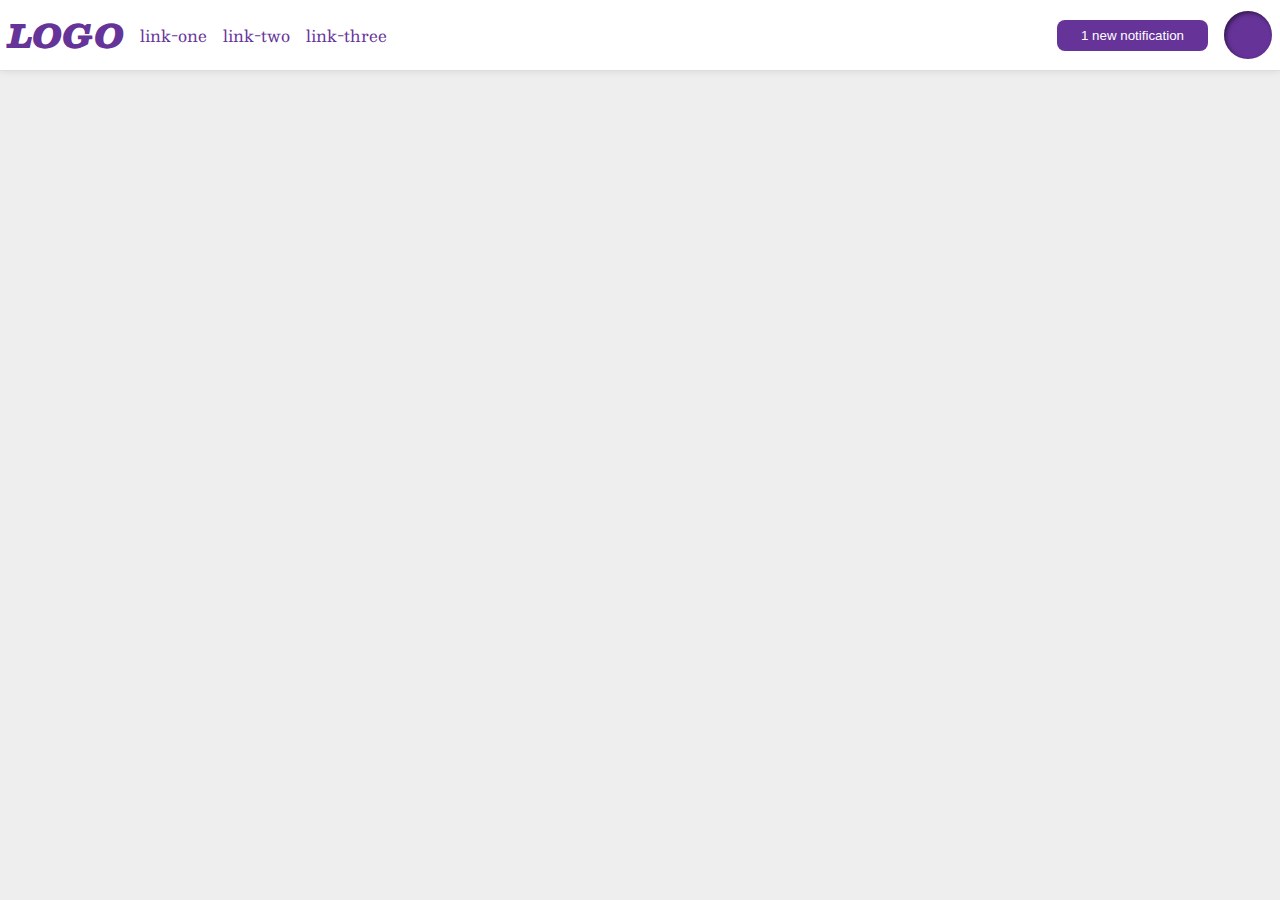
<file: flex/03-flex-header-2/index.html>
<!DOCTYPE html>
<html lang="en">
<head>
  <meta charset="UTF-8">
  <meta http-equiv="X-UA-Compatible" content="IE=edge">
  <meta name="viewport" content="width=device-width, initial-scale=1.0">
  <title>Flex Header 2</title>
  <link rel="stylesheet" href="style.css">
</head>
<body>
  <div class="header">
    <div class="left">
      <div class="logo">
        LOGO
      </div>
      <ul class="links">
        <li><a href="google.com">link-one</a></li>
        <li><a href="google.com">link-two</a></li>
        <li><a href="google.com">link-three</a></li>
      </ul>
    </div>
    <div class="right">
      <button class="notifications">
        1 new notification
      </button>
      <div class="profile-image"></div>
    </div>
  </div>
</body>
</html>
</file>
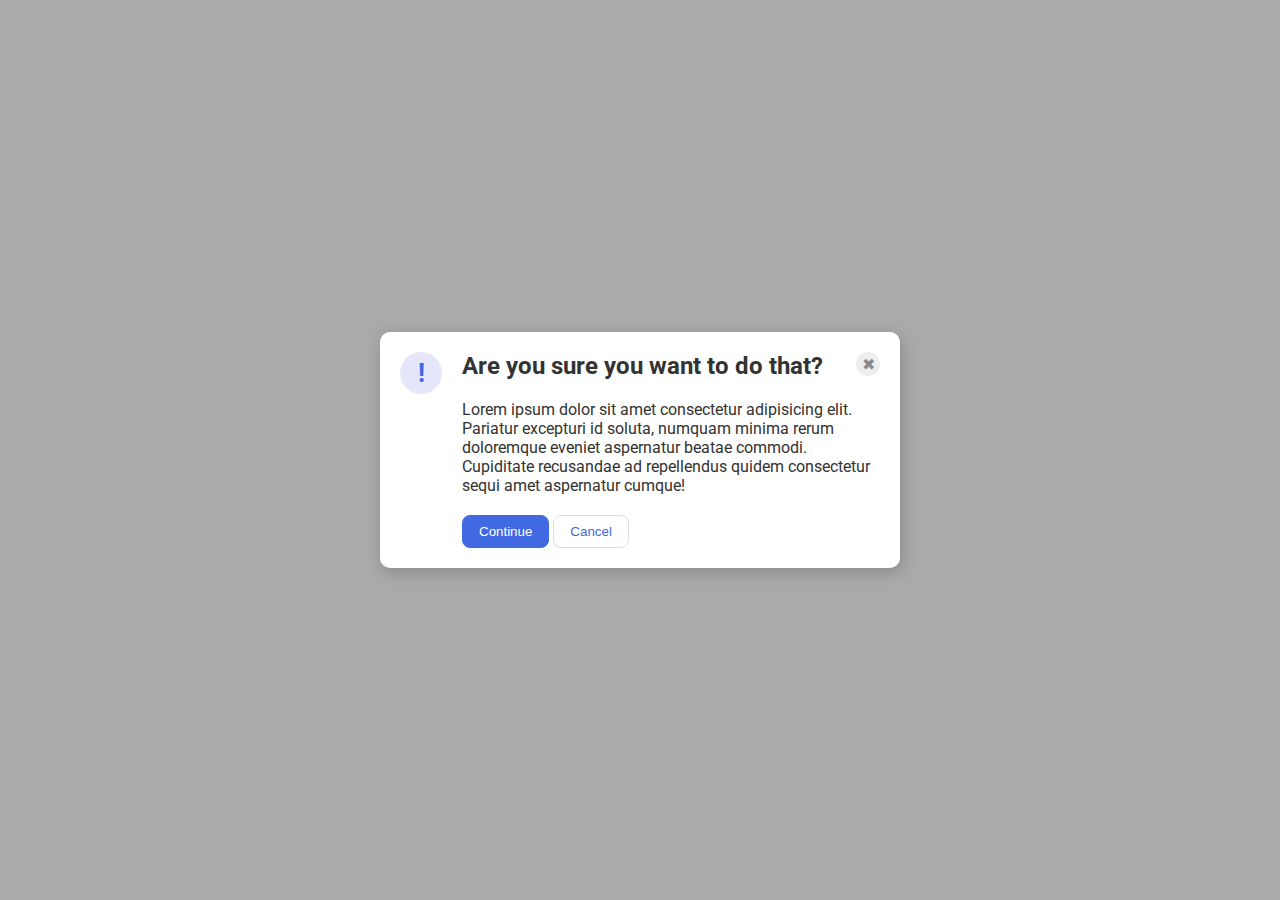
<file: flex/05-flex-modal/index.html>
<!DOCTYPE html>
<html lang="en">
<head>
  <meta charset="UTF-8">
  <meta http-equiv="X-UA-Compatible" content="IE=edge">
  <meta name="viewport" content="width=device-width, initial-scale=1.0">
  <link rel="stylesheet" href="style.css">
  <title>Modal</title>
</head>
<body>
  <div class="modal">
      <div class="left">
        <div class="icon">!</div>
      </div>
      <div class="right">
        <div class="header-close">
          <div class="header">Are you sure you want to do that?</div>
          <div class="close-button">✖</div>
        </div>
        <div class="text-buttons">
          <div class="text">Lorem ipsum dolor sit amet consectetur adipisicing elit. Pariatur excepturi id soluta, numquam minima rerum doloremque eveniet aspernatur beatae commodi. Cupiditate recusandae ad repellendus quidem consectetur sequi amet aspernatur cumque!</div>
          <div class="buttons-area">
            <button class="continue">Continue</button>
            <button class="cancel">Cancel</button>
          </div>
        </div>
      </div>
  </div>
</body>
</html>
</file>
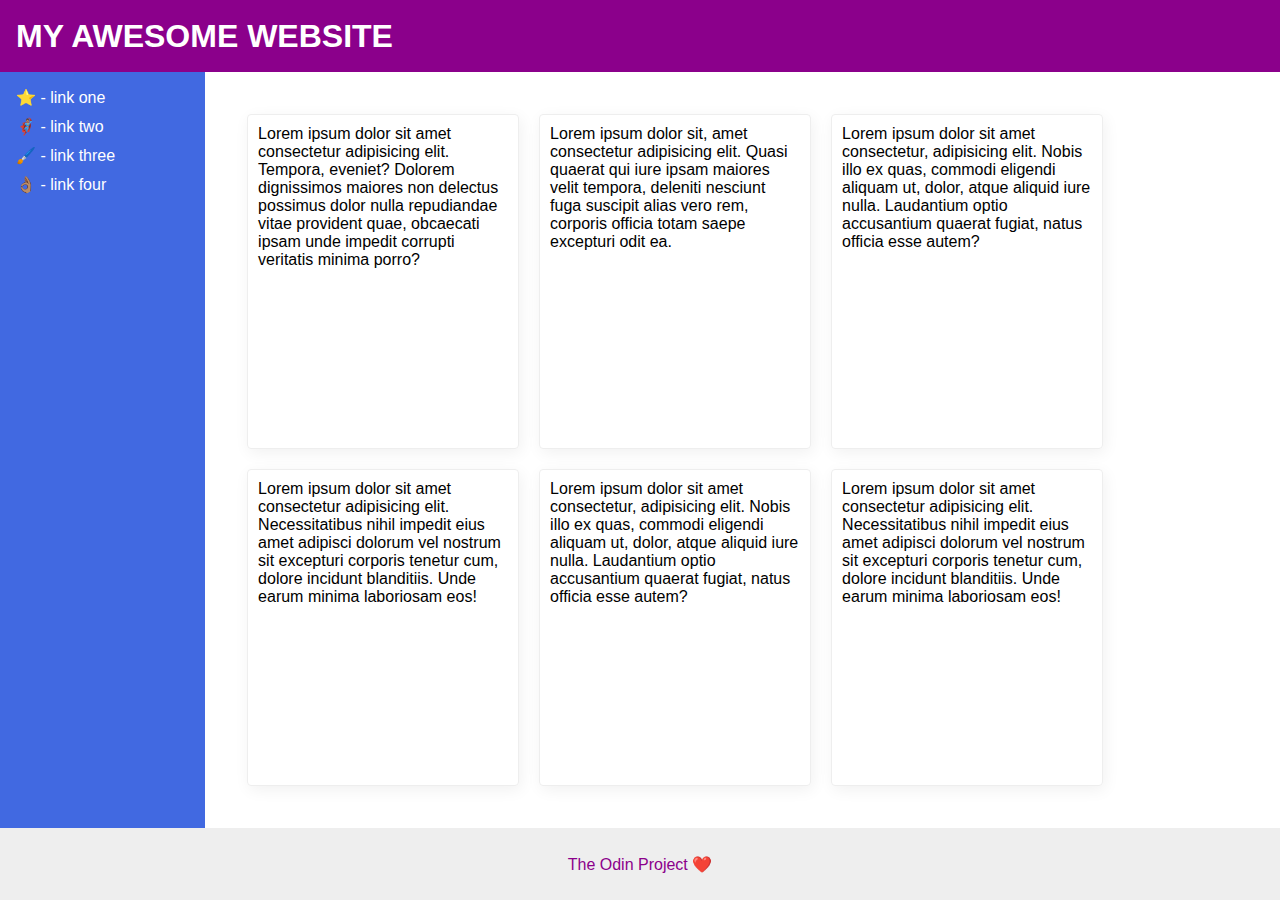
<file: flex/07-flex-layout-2/index.html>
<!DOCTYPE html>
<html lang="en">
<head>
  <meta charset="UTF-8">
  <meta http-equiv="X-UA-Compatible" content="IE=edge">
  <meta name="viewport" content="width=device-width, initial-scale=1.0">
  <title>The Holy Grail</title>
  <link rel="stylesheet" href="style.css">
</head>
<body>
  <div class="header">
    MY AWESOME WEBSITE
  </div>
  
  <div class="content">
    <div class="sidebar">
      <ul>
        <li><a href="google.com">⭐ - link one</a></li>
        <li><a href="google.com">🦸🏽‍♂️ - link two</a></li>
        <li><a href="google.com">🖌️ - link three</a></li>
        <li><a href="google.com">👌🏽 - link four</a></li>
      </ul>
    </div>
    <div class="main">
      <div class="card">Lorem ipsum dolor sit amet consectetur adipisicing elit. Tempora, eveniet? Dolorem dignissimos maiores non delectus possimus dolor nulla repudiandae vitae provident quae, obcaecati ipsam unde impedit corrupti veritatis minima porro?</div>
      <div class="card">Lorem ipsum dolor sit, amet consectetur adipisicing elit. Quasi quaerat qui iure ipsam maiores velit tempora, deleniti nesciunt fuga suscipit alias vero rem, corporis officia totam saepe excepturi odit ea.</div>
      <div class="card">Lorem ipsum dolor sit amet consectetur, adipisicing elit. Nobis illo ex quas, commodi eligendi aliquam ut, dolor, atque aliquid iure nulla. Laudantium optio accusantium quaerat fugiat, natus officia esse autem?</div>
      <div class="card">Lorem ipsum dolor sit amet consectetur adipisicing elit. Necessitatibus nihil impedit eius amet adipisci dolorum vel nostrum sit excepturi corporis tenetur cum, dolore incidunt blanditiis. Unde earum minima laboriosam eos!</div>
      <div class="card">Lorem ipsum dolor sit amet consectetur, adipisicing elit. Nobis illo ex quas, commodi eligendi aliquam ut, dolor, atque aliquid iure nulla. Laudantium optio accusantium quaerat fugiat, natus officia esse autem?</div>
      <div class="card">Lorem ipsum dolor sit amet consectetur adipisicing elit. Necessitatibus nihil impedit eius amet adipisci dolorum vel nostrum sit excepturi corporis tenetur cum, dolore incidunt blanditiis. Unde earum minima laboriosam eos!</div>
    </div>
  </div>
  <div class="footer">
    The Odin Project ❤️
  </div>
</body>
</html>
</file>
<file: flex/03-flex-header-2/style.css>
/* this is some magical font-importing.  
you'll learn about it later. */
@import url('https://fonts.googleapis.com/css2?family=Besley:ital,wght@0,400;1,900&display=swap');

body {
  margin: 0;
  background: #eee;
  font-family: Besley, serif;
}

.header {
  background: white;
  border-bottom: 1px solid #ddd;
  box-shadow: 0 0 8px rgba(0,0,0,.1);
  display:flex;
  flex-direction: row;
  align-items:center;
  padding:8px;
}

.profile-image {
  background: rebeccapurple;
  box-shadow: inset 2px 2px 4px rgba(0,0,0,.5);
  border-radius: 50%;
  width: 48px;
  height:  48px;
}
.right, .left{
  display:flex;
  align-items: center;
  gap:16px;
}
.right{
  justify-content: right;
  flex:2 1 auto;
}
.logo {
  color: rebeccapurple;
  font-size: 32px;
  font-weight: 900;
  font-style: italic;
}

button {
  border: none;
  border-radius: 8px;
  background: rebeccapurple;
  color: white;
  padding: 8px 24px;
}

a {
  /* this removes the line under our links */
  text-decoration: none;
  color: rebeccapurple;
}

ul {
  display: flex;
  list-style-type: none;
  margin: 0px;
  padding: 0px;
  gap:16px;
}
</file>
<file: flex/05-flex-modal/style.css>
@import url('https://fonts.googleapis.com/css2?family=Roboto:wght@400;700&display=swap');

html, body {
  height: 100%;
}

body {
  font-family: Roboto, sans-serif;
  margin: 0;
  background: #aaa;
  color: #333;
  /* I'll give you this one for free lol */
  display: flex;
  align-items: center;
  justify-content: center;
}
.header{
  font-weight:bold;
  font-size: x-large;
  display: inline-block;
}
.header-close{
  display: flex;
  justify-content: space-between;
  margin-bottom: 20px;
}
.modal {
  background: white;
  width: 480px;
  border-radius: 10px;
  box-shadow: 2px 4px 16px rgba(0,0,0,.2);  
  padding:20px;
  display: flex;
  justify-content: space-between;
  gap:20px; 
}

.icon {
  color: royalblue;
  font-size: 26px;
  font-weight: 700;
  background: lavender;
  width: 42px;
  height: 42px;
  border-radius: 50%;
  display: flex;
  align-items: center;
  justify-content: center;
}
.close{
  justify-content: right;
}
.close-button {
  background: #eee;
  border-radius: 50%;
  color: #888;
  font-weight: 400;
  font-size: 16px;
  height: 24px;
  width: 24px;
  display: flex;
  align-items: center;
  justify-content: center;
}
.right{
  display:flex;
  flex-direction: column;
}
.buttons-area{
  margin-top:20px;
}
button {
  padding: 8px 16px;
  border-radius: 8px;
}

button.continue {
  background: royalblue;
  border: 1px solid royalblue;
  color: white;
}

button.cancel {
  background: white;
  border: 1px solid #ddd;
  color: royalblue;
}
</file>
<file: flex/07-flex-layout-2/style.css>
body {
  font-family: -apple-system, BlinkMacSystemFont, 'Segoe UI', Roboto, Oxygen, Ubuntu, Cantarell, 'Open Sans', 'Helvetica Neue', sans-serif;
  margin: 0;
  min-height: 100vh;
  display:flex;
  flex-direction: column;
}

.header {
  height: 72px;
  background: darkmagenta;
  color: white;
  font-size: 32px;
  font-weight: 900;
  display:flex;
  align-items:center;
  padding-left:16px;
}

.footer {
  height: 72px;
  background: #eee;
  color: darkmagenta;
  display:flex;
  align-items: center;
  justify-content: center;
}

.content{
  display:flex;
  flex:1 1 auto;
}

.sidebar {
  width: 300px;
  background: royalblue;
  padding:16px;
  display: flex;
  justify-content: left;
}
.main{
  display:flex;
  flex-wrap: wrap;
  padding:32px;
}
.card {
  display: flex;
  border: 1px solid #eee;
  box-shadow: 2px 4px 16px rgba(0,0,0,.06);
  border-radius: 4px;
  width:250px;
  padding:10px;
  margin:10px;
}
li{
  list-style: none;
  margin-bottom:10px;
}
ul{
  margin:0px;
  padding: 0px;
}
a{
  color:white;
  text-decoration: none;
}
</file>
